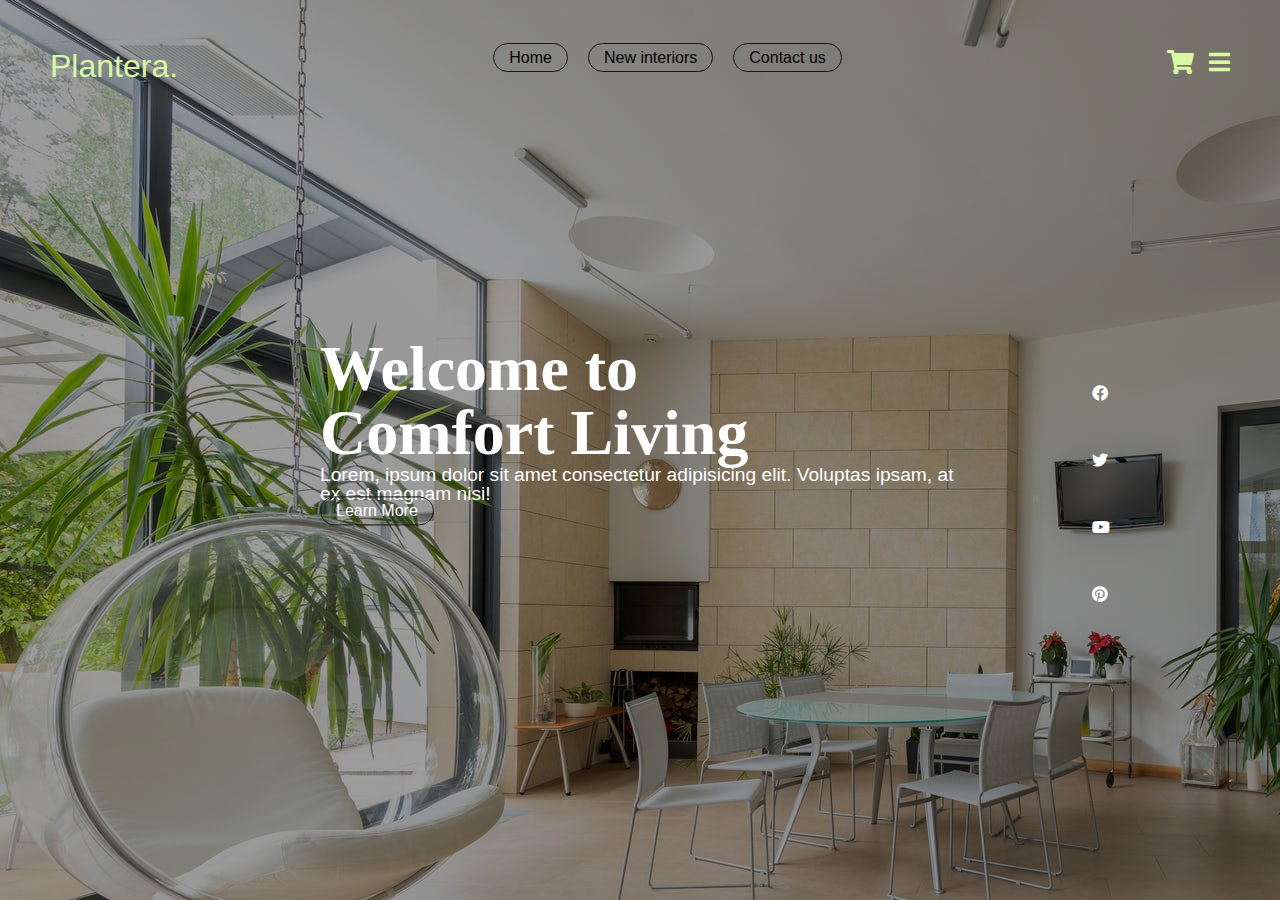
<file: index.html>
<!DOCTYPE html>
<html>
  <head>
    <link rel="stylesheet" href="https://cdnjs.cloudflare.com/ajax/libs/font-awesome/5.15.4/css/all.min.css" integrity="sha512-1ycn6IcaQQ40/MKBW2W4Rhis/DbILU74C1vSrLJxCq57o941Ym01SwNsOMqvEBFlcgUa6xLiPY/NS5R+E6ztJQ==" crossorigin="anonymous" referrerpolicy="no-referrer" />
    <meta charset="utf-8">
    <title></title>
    <meta name="viewport" content="width=device-width, initial-scale=1">
    <link rel="stylesheet" href="reset.css">
    <link href="styles.css" rel="stylesheet" type="text/css"/>
    <link rel="stylesheet" href="https://cdnjs.cloudflare.com/ajax/libs/font-awesome/5.15.4/css/all.min.css" integrity="sha512-1ycn6IcaQQ40/MKBW2W4Rhis/DbILU74C1vSrLJxCq57o941Ym01SwNsOMqvEBFlcgUa6xLiPY/NS5R+E6ztJQ==" crossorigin="anonymous" referrerpolicy="no-referrer" />
    <link rel="stylesheet" href="https://cdn.jsdelivr.net/npm/bootstrap@5.1.0/dist/css/bootstrap.min.css" integrity="sha384-KyZXEAg3QhqLMpG8r+8fhAXLRk2vvoC2f3B09zVXn8CA5QIVfZOJ3BCsw2P0p/We" crossorigin="anonymous">
  </head>
  <body>
   
    <section>
      <div class="overlay"></div>
      <div class="bgi">
        
        <img src="img/furniture1.jpeg">
       </div>
      <header>
          <h1>Plantera.</h1>
          <ul class=navi>
            <li> <a href="#">Home</a></li>
            <li><a href="#">New interiors</a></li>
            <li> <a href="#">Contact us</a></li>
          </ul>
          <div class="h-icons">
              <a href="#"><i class="fas fa-shopping-cart"></i></a>
              <a href="#"><i class="fas fa-bars"></i></a>
          </div>
       </header>
       <div class="content">
        <div class="textbox">
          <h1>Welcome to 
          <br>
          Comfort Living
          </h1>
          <p>
            Lorem, ipsum dolor sit amet consectetur adipisicing elit. Voluptas ipsam, at ex est magnam nisi!
          </p>
        </div>

        <div class="btn">
          <a class="button" href="#">Learn More</a>
        </div>

        <div class="sci">
          <a href="#"><i class="fab fa-facebook"></i></a>
          <a href="#"><i class="fab fa-twitter"></i></a>
          <a href="#"><i class="fab fa-youtube"></i></a>
          <a href="#"><i class="fab fa-pinterest"></i></a>
        </div>
    </div>
    </section>
  </body>
</file>
<file: styles.css>
*{
    margin:0;
    padding:0;
    font-family:'Poppins', sans-serif;
    box-sizing: border-box;
}
body, html{
    
    overflow-y: hidden;
    overflow-x: hidden;
    margin:0;
    padding:0;
    font-family:'Poppins', sans-serif;
    box-sizing: border-box;
    /* background: url("/public/img/furniture1.jpeg"); */
    /* background-color: cadetblue; */
}


section{
    height: 100%;
    width: 100%;
}
section .overlay{
    position: absolute;
    min-height: 100vh;
    background-size: cover;
    background-position: center;
    background-color: rgba(0, 0, 0, 0.38);
    position: absolute;
    
    min-width: 100%;
    z-index: 1000;
    top: 0;
    left: 0;
}
section .bgi{
    object-fit: cover;
    background-size: cover;
    right: 0;
    bottom: 0;
    max-width: 100%;
    min-height: 100%;
    display: inline-block;
    vertical-align: baseline;
    position: absolute;
    top: 0;
    left: 0;
    overflow: hidden;
   
  
}

header{
    
    width: 100%;
    height: 100%;
    position:absolute;
    padding: 50px;
    display:flex;
    justify-content: space-between;
    top: 0;
    left: 0;
    z-index: 1001;
    
    
    
}

header h1{
    font-size: 2rem;
    font-weight: 300;
    color:#d9f9a5;
}

header .navi{
    position: relative;
    display: flex;
}
header .navi li a{
    list-style: none;
    margin-left: 20px;
    text-decoration: none;
    color: black;
    text-decoration: none;
    font-size: 1rem;
    padding: 5px 15px;
    border-radius: 35px;
    background-color: transparent;
    border: 1px solid rgb(24, 20, 20);
}
header .navi li a:hover{
    margin-left: 20px;
    text-decoration: none;
    color: rgb(255, 255, 255);
    text-decoration: none;
    font-size: 1rem;
    padding: 5px 15px;
    border-radius: 35px;
    background-color: rgba(0, 0, 0, 0.164);
    border: 1px solid rgb(24, 20, 20);
    transition: ease-in-out 0.3s;
    
}
header .h-icons {
    margin-left: 15px;
    position: relative;
    display: flex;
    font-size: 1.5rem;
    
}
header .h-icons a{
    margin-left: 15px;
    position: relative;
    display: inline-block;
    font-size: 1.5rem;
    color:#d9f9a5;
}



.content{
    position: absolute;
    transform: translate(-50%, -25%);
    top: 50%;
    left: 50%;
    z-index:1001;
}
.content h1{
    font-size: 4rem;
    color: white;
    font-weight: 700;
    font-family:'Playfair Display';
}
.content p{
    font-size: 1.2rem;
    color: white;
    font-weight: 200;
}
.content .btn .button{
    color: white;
    text-decoration: none;
    font-size: 1rem;
    padding: 5px 15px;
    border-radius: 35px;
    background-color: transparent;
    border: 1px solid rgb(24, 20, 20);
    transition: ease-in-out 0.3s;
   
}
.content .btn .button:hover{
text-decoration: none;
color: rgb(255, 255, 255);
text-decoration: none;
font-size: 1rem;
padding: 5px 15px;
border-radius: 35px;
background-color: rgba(0, 0, 0, 0.164);
border: 1px solid rgb(24, 20, 20);
transition: ease-in-out 0.3s;

}

.sci{
    position: relative;
    display: flex;
    flex-direction: column;
    transform: translate(150px, -50%);
    float: right;
    z-index: 1001;
}
.sci a{
   margin-bottom:50px;
   color: white;
    }

@media   (max-width: 731px) {
        header .navi {
 display: none;

 }

  }
</file>
